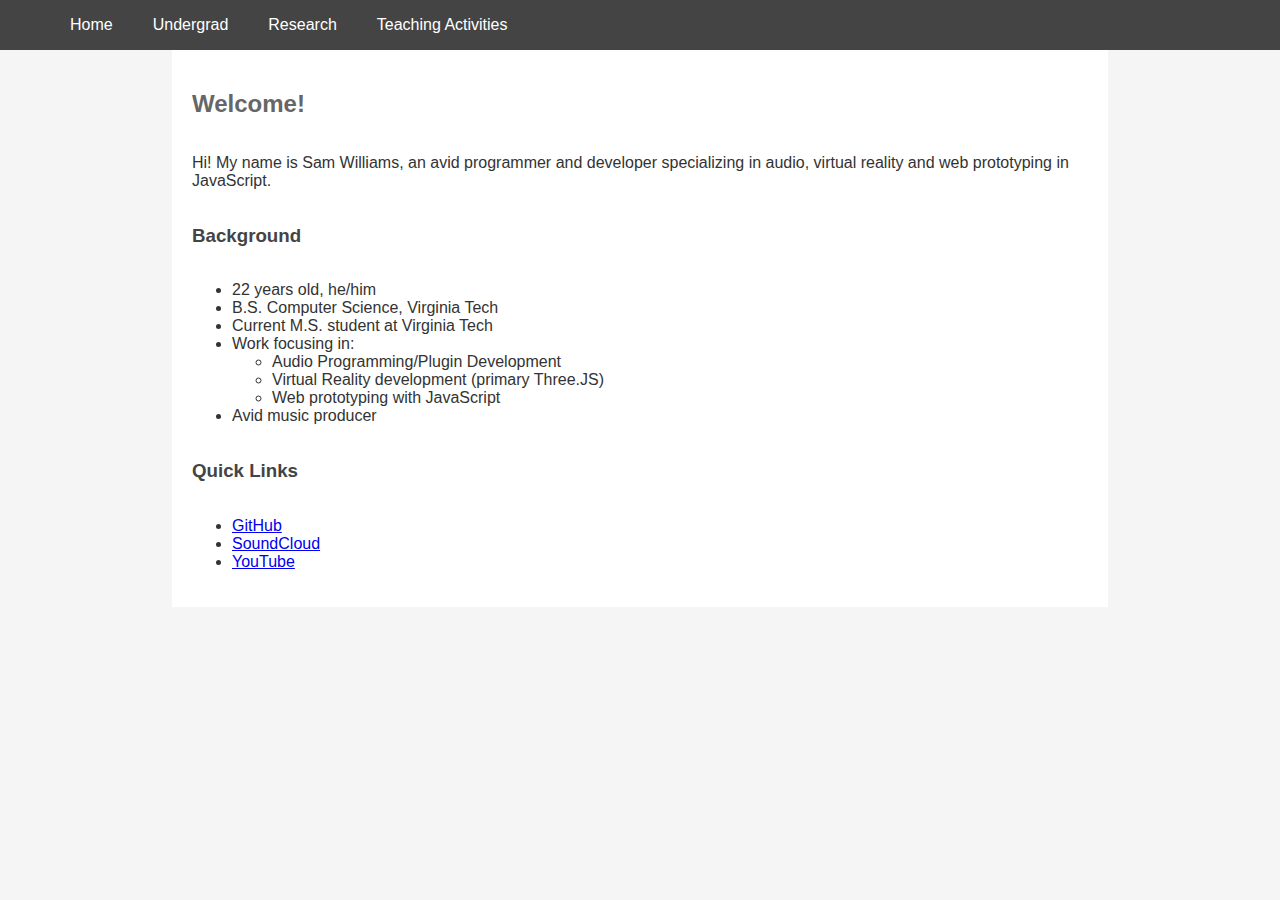
<file: index.html>
<script src="./main.js"></script>

<script type="module">
    await manager.create_header();
</script>

<html>
    <head>

    </head>
    <body>

        <div class="main">
            <h2>Welcome!</h2>
            <p>Hi! My name is Sam Williams, an avid programmer and developer specializing in audio, virtual reality and web prototyping in JavaScript.</p>

            <h3>Background</h3>
            <ul>
                <li>22 years old, he/him</li>
                <li>B.S. Computer Science, Virginia Tech</li>
                <li>Current M.S. student at Virginia Tech</li>
                <li>Work focusing in:</li>
                <ul>
                    <li>Audio Programming/Plugin Development</li>
                    <li>Virtual Reality development (primary Three.JS)</li>
                    <li>Web prototyping with JavaScript</li>
                </ul>
                <li>Avid music producer</li>
            </ul>

            <h3>Quick Links</h3>
            <ul>
                <li><a href="https://github.com/smwllyms?tab=repositories">GitHub</a></li>
                <li><a href="https://soundcloud.com/sqfx3">SoundCloud</a></li>
                <li><a href="https://www.youtube.com/channel/UCMPf-fYhwsDE18GxHKJzy6g?app=desktop">YouTube</a></li>
            </ul>
        </div>
    </body>
</html>
</file>
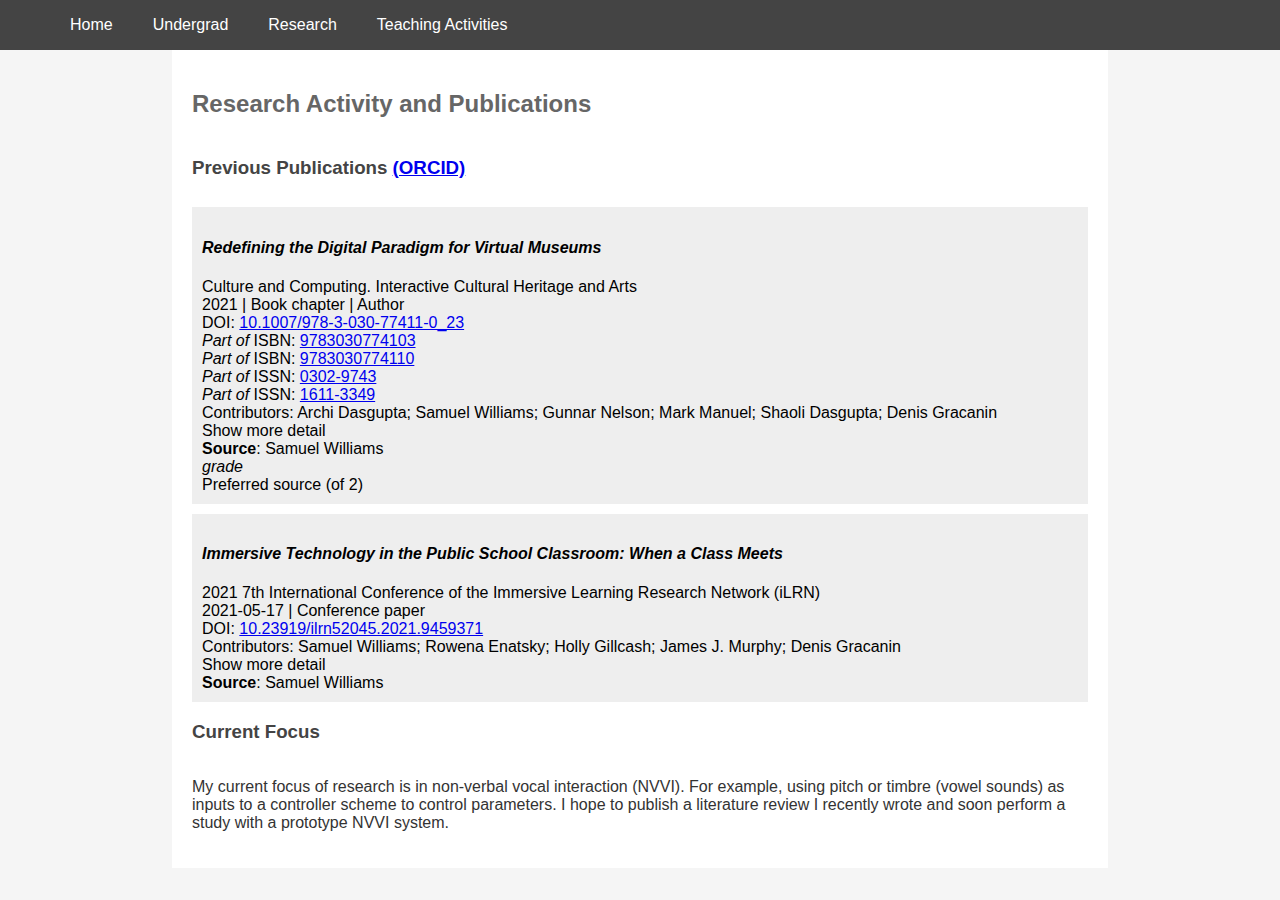
<file: research.html>
<script src="./main.js"></script>

<script type="module">
    await manager.create_header();
</script>

<script type="text/javascript">
    <!--
    var arxiv_authorid = "0000-0002-0825-7746";
    //--></script>
    <script type="text/javascript" src="https://arxiv.org/js/myarticles.js"></script>

<html>
    <head>

    </head>
    <body>

        <div class="main">
            <h2>Research Activity and Publications</h2>

            <h3>Previous Publications <a href="https://orcid.org/0000-0002-0825-7746">(ORCID)</a></h3>
            
            <app-panel _ngcontent-npd-c177="" panelid="work-stack" _nghost-npd-c139="" class="ng-star-inserted" style="z-index: 2;"><div _ngcontent-npd-c139="" class="header box orc-font-body cy-panel-component header-bottom top-bar-or-main" id="cy-panel-component-work-stack-works-132789712"><!----><div _ngcontent-npd-c139="" class="ng-star-inserted"><!----><h4 _ngcontent-npd-c177="" header="" class="work-title orc-font-body ng-star-inserted">Redefining the Digital Paradigm for Virtual Museums</h4><!----><!----><!----></div><!----><!----><div _ngcontent-npd-c139="" class="buttons-container cy-buttons-container"><!----><!----><!----></div></div><div _ngcontent-npd-c139="" class="body ng-star-inserted"><app-work _ngcontent-npd-c177="" _nghost-npd-c176="" class="ng-star-inserted">

                <app-panel-data _ngcontent-npd-c176="" _nghost-npd-c142="" class="orc-font-body-small border-bottom"><div _ngcontent-npd-c142="" class="panel-data-container"><div _ngcontent-npd-c142="" class="data-content">
                  <div _ngcontent-npd-c176="">
                    <div _ngcontent-npd-c176="" class="general-data ng-star-inserted">
                      Culture and Computing. Interactive Cultural Heritage and Arts
                    </div><!---->
                    <div _ngcontent-npd-c176="" class="general-data">
                      2021
                        |
                      <!----><!---->
                      Book chapter
                      
                        
                          |
                          <span _ngcontent-npd-c176="" class="record-holder ng-star-inserted">Author</span>
                        <!----><!---->
                      <!----><!---->
                    </div>
                    <app-display-external-ids _ngcontent-npd-c176="" _nghost-npd-c136=""><app-panel-data-line _ngcontent-npd-c136="" _nghost-npd-c135="" class="secondary-text ng-star-inserted"><div _ngcontent-npd-c135="" class="orc-font-body-small secondary-text ng-star-inserted">
                  <span _ngcontent-npd-c135="" class="prefixTitle ng-star-inserted">
                    <!---->
                    <!---->
                    <!---->
                  </span><!---->
                  <span _ngcontent-npd-c135="">DOI:</span>
                  <!---->
                  <!---->
                  <!---->
                
                  <a _ngcontent-npd-c135="" target="_blank" rel="noopener noreferrer" class="underline mat-body-1 ng-star-inserted" href="https://doi.org/10.1007/978-3-030-77411-0_23">
                    10.1007/978-3-030-77411-0_23
                  </a><!---->
                </div><!---->
                </app-panel-data-line><!----><app-panel-data-line _ngcontent-npd-c136="" _nghost-npd-c135="" class="secondary-text ng-star-inserted"><div _ngcontent-npd-c135="" class="orc-font-body-small secondary-text ng-star-inserted">
                  <span _ngcontent-npd-c135="" class="prefixTitle ng-star-inserted">
                    <i _ngcontent-npd-c135="" class="ng-star-inserted">Part of</i><!---->
                    <!---->
                    <!---->
                  </span><!---->
                  <span _ngcontent-npd-c135="">ISBN:</span>
                  <!---->
                  <!---->
                  <!---->
                
                  <a _ngcontent-npd-c135="" target="_blank" rel="noopener noreferrer" class="underline mat-body-1 ng-star-inserted" href="https://www.worldcat.org/isbn/9783030774103">
                    9783030774103
                  </a><!---->
                </div><!---->
                </app-panel-data-line><!----><app-panel-data-line _ngcontent-npd-c136="" _nghost-npd-c135="" class="secondary-text ng-star-inserted"><div _ngcontent-npd-c135="" class="orc-font-body-small secondary-text ng-star-inserted">
                  <span _ngcontent-npd-c135="" class="prefixTitle ng-star-inserted">
                    <i _ngcontent-npd-c135="" class="ng-star-inserted">Part of</i><!---->
                    <!---->
                    <!---->
                  </span><!---->
                  <span _ngcontent-npd-c135="">ISBN:</span>
                  <!---->
                  <!---->
                  <!---->
                
                  <a _ngcontent-npd-c135="" target="_blank" rel="noopener noreferrer" class="underline mat-body-1 ng-star-inserted" href="https://www.worldcat.org/isbn/9783030774110">
                    9783030774110
                  </a><!---->
                </div><!---->
                </app-panel-data-line><!----><app-panel-data-line _ngcontent-npd-c136="" _nghost-npd-c135="" class="secondary-text ng-star-inserted"><div _ngcontent-npd-c135="" class="orc-font-body-small secondary-text ng-star-inserted">
                  <span _ngcontent-npd-c135="" class="prefixTitle ng-star-inserted">
                    <i _ngcontent-npd-c135="" class="ng-star-inserted">Part of</i><!---->
                    <!---->
                    <!---->
                  </span><!---->
                  <span _ngcontent-npd-c135="">ISSN:</span>
                  <!---->
                  <!---->
                  <!---->
                
                  <a _ngcontent-npd-c135="" target="_blank" rel="noopener noreferrer" class="underline mat-body-1 ng-star-inserted" href="https://portal.issn.org/resource/ISSN/0302-9743">
                    0302-9743
                  </a><!---->
                </div><!---->
                </app-panel-data-line><!----><app-panel-data-line _ngcontent-npd-c136="" _nghost-npd-c135="" class="secondary-text ng-star-inserted"><div _ngcontent-npd-c135="" class="orc-font-body-small secondary-text ng-star-inserted">
                  <span _ngcontent-npd-c135="" class="prefixTitle ng-star-inserted">
                    <i _ngcontent-npd-c135="" class="ng-star-inserted">Part of</i><!---->
                    <!---->
                    <!---->
                  </span><!---->
                  <span _ngcontent-npd-c135="">ISSN:</span>
                  <!---->
                  <!---->
                  <!---->
                
                  <a _ngcontent-npd-c135="" target="_blank" rel="noopener noreferrer" class="underline mat-body-1 ng-star-inserted" href="https://portal.issn.org/resource/ISSN/1611-3349">
                    1611-3349
                  </a><!---->
                </div><!---->
                </app-panel-data-line><!----><!----></app-display-external-ids>
                    <div _ngcontent-npd-c176="" class="general-data ng-star-inserted">
                      <span _ngcontent-npd-c176="" class="uppercase">Contributors</span>:
                      
                        
                          Archi Dasgupta; 
                        <!----><!---->
                        <!---->
                      <!---->
                        
                          Samuel Williams; 
                        <!----><!---->
                        <!---->
                      <!---->
                        
                          Gunnar Nelson; 
                        <!----><!---->
                        <!---->
                      <!---->
                        
                          Mark Manuel; 
                        <!----><!---->
                        <!---->
                      <!---->
                        
                          Shaoli Dasgupta; 
                        <!----><!---->
                        <!---->
                      <!---->
                        
                          Denis Gracanin
                        <!----><!---->
                        <!---->
                      <!----><!---->
                      <!---->
                    </div><!---->
                  </div>
                
                  
                </div><div _ngcontent-npd-c142="" class="align-end-content orc-font-body-small"><div _ngcontent-npd-c176="" align-end="">
                    <a _ngcontent-npd-c176="" class="underline ng-star-inserted" aria-label="Show more details for work Redefining the Digital Paradigm for Virtual Museums" role="button" tabindex="0">Show more detail</a><!---->
                    <!---->
                  </div></div></div></app-panel-data>
                
                
                
                <!---->
                </app-work><!----><app-panel-source _ngcontent-npd-c177="" _nghost-npd-c157=""><app-panel-data _ngcontent-npd-c157="" class="panel-footer margin-top-2 orc-font-body-small" _nghost-npd-c142=""><div _ngcontent-npd-c142="" class="panel-data-container"><div _ngcontent-npd-c142="" class="data-content">
                  <div _ngcontent-npd-c157="" class="source-items">
                    <div _ngcontent-npd-c157="">
                      
                      <div _ngcontent-npd-c157="" class="ng-star-inserted">
                        <strong _ngcontent-npd-c157="">Source</strong>:
                        <!---->
                        Samuel Williams
                      </div><!---->
                      
                      <!---->
                    </div>
                    <div _ngcontent-npd-c157="" class="preferred-source ng-star-inserted">
                      <i _ngcontent-npd-c157="" class="material-icons"> grade </i>
                      <div _ngcontent-npd-c157="">
                        Preferred source<!---->
                        <a _ngcontent-npd-c157="" aria-label="Show all sources for work Redefining the Digital Paradigm for Virtual Museums" role="button" tabindex="0" class="ng-star-inserted">
                          (of<!---->
                          2)‎
                        </a><!---->
                        <!---->
                      </div>
                    </div><!---->
                
                    <!---->
                  </div>
                  
                </div><div _ngcontent-npd-c142="" class="align-end-content orc-font-body-small"><!----></div></div></app-panel-data>
                </app-panel-source><!----></div><!----><!----></app-panel>

            <app-panel _ngcontent-npd-c177="" panelid="work-stack" _nghost-npd-c139="" class="last ng-star-inserted" style="z-index: 1;"><div _ngcontent-npd-c139="" class="header box orc-font-body cy-panel-component header-bottom top-bar-or-main" id="cy-panel-component-work-stack-works-132789954"><!----><div _ngcontent-npd-c139="" class="ng-star-inserted"><!----><h4 _ngcontent-npd-c177="" header="" class="work-title orc-font-body ng-star-inserted">Immersive Technology in the Public School Classroom: When a Class Meets</h4><!----><!----><!----></div><!----><!----><div _ngcontent-npd-c139="" class="buttons-container cy-buttons-container"><!----><!----><!----></div></div><div _ngcontent-npd-c139="" class="body ng-star-inserted"><app-work _ngcontent-npd-c177="" _nghost-npd-c176="" class="ng-star-inserted">

                <app-panel-data _ngcontent-npd-c176="" _nghost-npd-c142="" class="orc-font-body-small border-bottom"><div _ngcontent-npd-c142="" class="panel-data-container"><div _ngcontent-npd-c142="" class="data-content">
                  <div _ngcontent-npd-c176="">
                    <div _ngcontent-npd-c176="" class="general-data ng-star-inserted">
                      2021 7th International Conference of the Immersive Learning Research Network (iLRN)
                    </div><!---->
                    <div _ngcontent-npd-c176="" class="general-data">
                      2021-05-17
                        |
                      <!----><!---->
                      Conference paper
                      <!---->
                    </div>
                    <app-display-external-ids _ngcontent-npd-c176="" _nghost-npd-c136=""><app-panel-data-line _ngcontent-npd-c136="" _nghost-npd-c135="" class="secondary-text ng-star-inserted"><div _ngcontent-npd-c135="" class="orc-font-body-small secondary-text ng-star-inserted">
                  <span _ngcontent-npd-c135="" class="prefixTitle ng-star-inserted">
                    <!---->
                    <!---->
                    <!---->
                  </span><!---->
                  <span _ngcontent-npd-c135="">DOI:</span>
                  <!---->
                  <!---->
                  <!---->
                
                  <a _ngcontent-npd-c135="" target="_blank" rel="noopener noreferrer" class="underline mat-body-1 ng-star-inserted" href="https://doi.org/10.23919/ilrn52045.2021.9459371">
                    10.23919/ilrn52045.2021.9459371
                  </a><!---->
                </div><!---->
                </app-panel-data-line><!----><!----></app-display-external-ids>
                    <div _ngcontent-npd-c176="" class="general-data ng-star-inserted">
                      <span _ngcontent-npd-c176="" class="uppercase">Contributors</span>:
                      
                        
                          Samuel Williams; 
                        <!----><!---->
                        <!---->
                      <!---->
                        
                          Rowena Enatsky; 
                        <!----><!---->
                        <!---->
                      <!---->
                        
                          Holly Gillcash; 
                        <!----><!---->
                        <!---->
                      <!---->
                        
                          James J. Murphy; 
                        <!----><!---->
                        <!---->
                      <!---->
                        
                          Denis Gracanin
                        <!----><!---->
                        <!---->
                      <!----><!---->
                      <!---->
                    </div><!---->
                  </div>
                
                  
                </div><div _ngcontent-npd-c142="" class="align-end-content orc-font-body-small"><div _ngcontent-npd-c176="" align-end="">
                    <a _ngcontent-npd-c176="" class="underline ng-star-inserted" aria-label="Show more details for work Immersive Technology in the Public School Classroom: When a Class Meets" role="button" tabindex="0">Show more detail</a><!---->
                    <!---->
                  </div></div></div></app-panel-data>
                
                
                
                <!---->
                </app-work><!----><app-panel-source _ngcontent-npd-c177="" _nghost-npd-c157=""><app-panel-data _ngcontent-npd-c157="" class="panel-footer margin-top-2 orc-font-body-small" _nghost-npd-c142=""><div _ngcontent-npd-c142="" class="panel-data-container"><div _ngcontent-npd-c142="" class="data-content">
                  <div _ngcontent-npd-c157="" class="source-items">
                    <div _ngcontent-npd-c157="">
                      
                      <div _ngcontent-npd-c157="" class="ng-star-inserted">
                        <strong _ngcontent-npd-c157="">Source</strong>:
                        <!---->
                        Samuel Williams
                      </div><!---->
                      
                      <!---->
                    </div>
                    <!---->
                
                    <!---->
                  </div>
                  
                </div><div _ngcontent-npd-c142="" class="align-end-content orc-font-body-small"><!----></div></div></app-panel-data>
                </app-panel-source><!----></div><!----><!----></app-panel> 

                <h3>Current Focus</h3>

                <p>My current focus of research is in non-verbal vocal interaction (NVVI). For example, using pitch or timbre (vowel sounds) as inputs to a controller scheme to control parameters. I hope to publish a literature review I recently wrote and soon perform a study with a prototype NVVI system.</p>
    

        </div>

        </body>
</html>
</file>
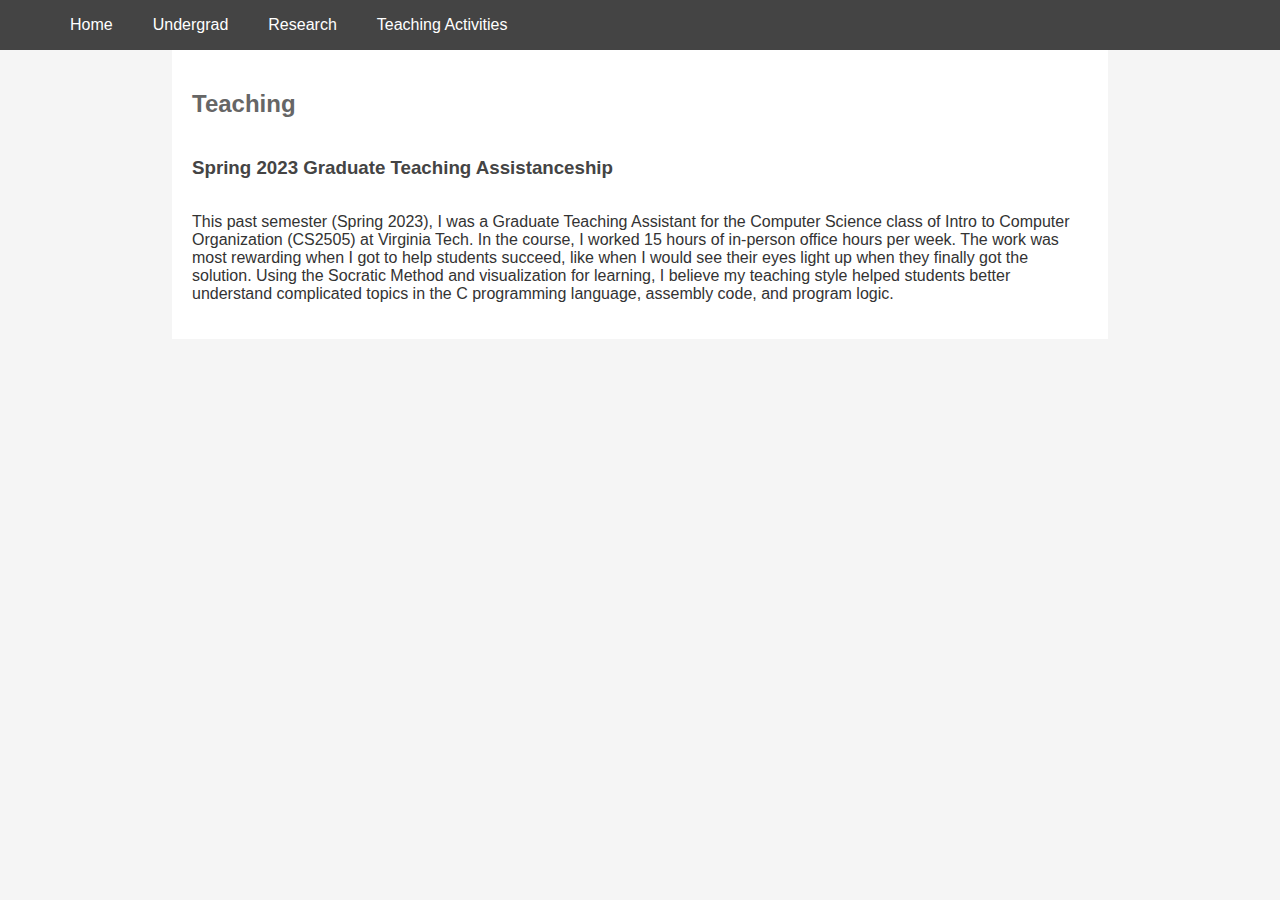
<file: teaching.html>
<script src="./main.js"></script>

<script type="module">
    await manager.create_header();
</script>

<html>
    <head>

    </head>
    <body>

        <div class="main">
            <h2>Teaching</h2>

            <h3>Spring 2023 Graduate Teaching Assistanceship</h3>

            <p>This past semester (Spring 2023), I was a Graduate Teaching Assistant for the Computer Science class of Intro to Computer Organization (CS2505) at Virginia Tech. In the course, I worked 15 hours of in-person office hours per week. The work was most rewarding when I got to help students succeed, like when I would see their eyes light up when they finally got the solution. Using the Socratic Method and visualization for learning, I believe my teaching style helped students better understand complicated topics in the C programming language, assembly code, and program logic.</p>
        </div>
    </body>
</html>
</file>
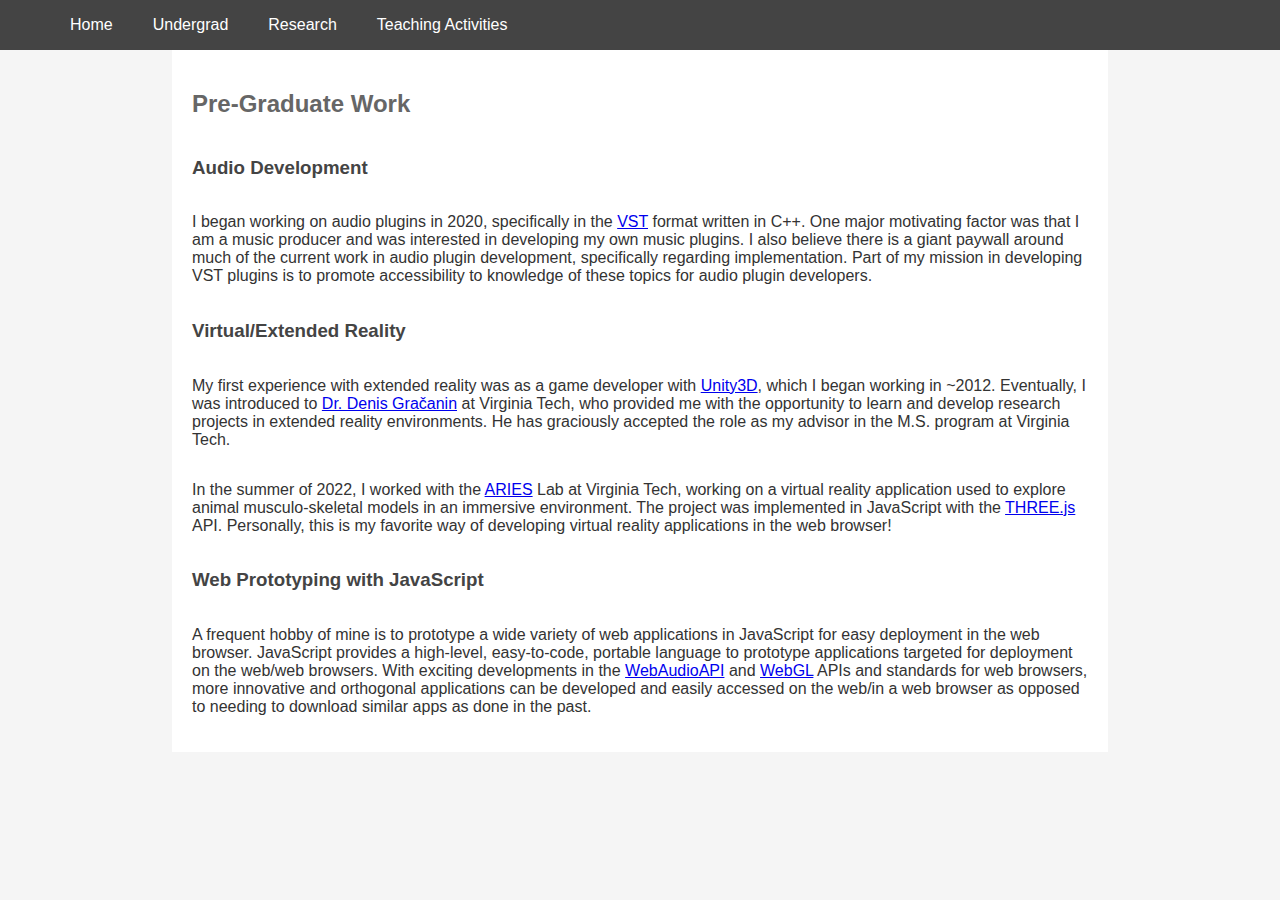
<file: undergrad.html>
<script src="./main.js"></script>

<script type="module">
    await manager.create_header();
</script>

<html>
    <head>

    </head>
    <body>

        <div class="main">
            <h2>Pre-Graduate Work</h2>
            
            <h3>Audio Development</h3>

            <p>I began working on audio plugins in 2020, specifically in the <a href="https://github.com/steinbergmedia/vst3sdk">VST</a> format written in C++. One major motivating factor was that I am a music producer and was interested in developing my own music plugins. I also believe there is a giant paywall around much of the current work in audio plugin development, specifically regarding implementation. Part of my mission in developing VST plugins is to promote accessibility to knowledge of these topics for audio plugin developers. </p>
        
            <h3>Virtual/Extended Reality</h3>

            <p>My first experience with extended reality was as a game developer with <a href="https://unity.com/">Unity3D</a>, which I began working in ~2012. Eventually, I was introduced to <a href="https://people.cs.vt.edu/~gracanin/home/Home.html">Dr. Denis Grac&#780;anin</a> at Virginia Tech, who provided me with the opportunity to learn and develop research projects in extended reality environments. He has graciously accepted the role as my advisor in the M.S. program at Virginia Tech.   </p>
        
            <p>In the summer of 2022, I worked with the <a href="https://lib.vt.edu/research-teaching/aries.html">ARIES</a> Lab at Virginia Tech, working on a virtual reality application used to explore animal musculo-skeletal models in an immersive environment. The project was implemented in JavaScript with the <a href="https://threejs.org/">THREE.js</a> API. Personally, this is my favorite way of developing virtual reality applications in the web browser! </p>
        
            <h3>Web Prototyping with JavaScript</h3>

            <p>A frequent hobby of mine is to prototype a wide variety of web applications in JavaScript for easy deployment in the web browser. JavaScript provides a high-level, easy-to-code, portable language to prototype applications targeted for deployment on the web/web browsers. With exciting developments in the <a href="https://developer.mozilla.org/en-US/docs/Web/API/Web_Audio_API">WebAudioAPI</a> and <a href="https://developer.mozilla.org/en-US/docs/Web/API/WebGL_API">WebGL</a> APIs and standards for web browsers, more innovative and orthogonal applications can be developed and easily accessed on the web/in a web browser as opposed to needing to download similar apps as done in the past.  </p>
        </div>
    </body>
</html>
</file>
